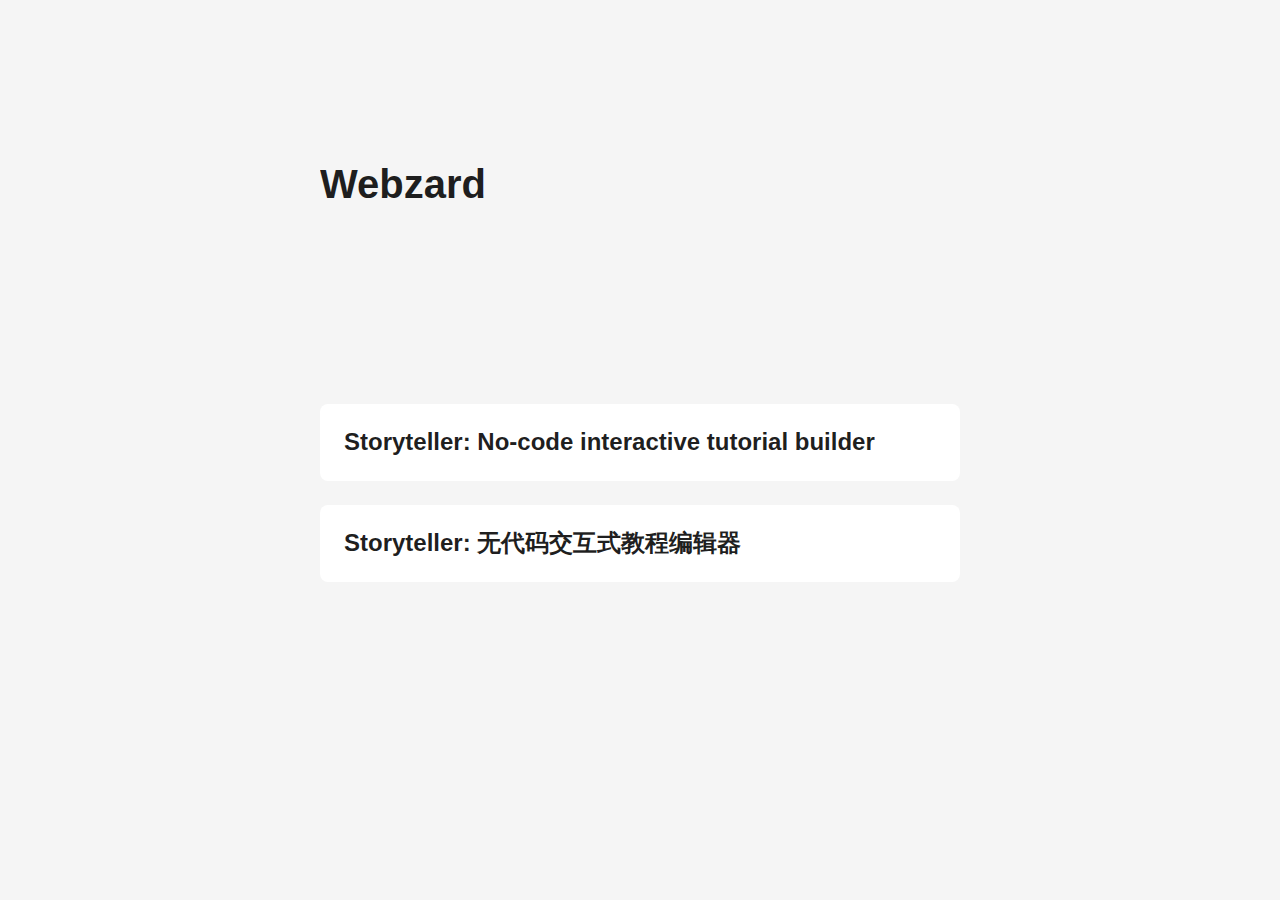
<file: index.html>
<!DOCTYPE html>
<html lang="en">
  <head>
    <meta charset="UTF-8" />
    <meta name="viewport" content="width=device-width, initial-scale=1.0" />
    <title>Webzard</title>
    <link rel="stylesheet" href="./post.css" />
  </head>
  <body class="list home">
    <main class="main">
      <article class="first-entry">
        <header class="entry-header">
          <h2>Webzard</h2>
        </header>
      </article>
      <article class="post-entry">
        <header class="entry-header">
          <h2>Storyteller: No-code interactive tutorial builder</h2>
        </header>
        <a href="./storyteller-introduction.html" class="entry-link"></a>
      </article>
      <article class="post-entry">
        <header class="entry-header">
          <h2>Storyteller: 无代码交互式教程编辑器</h2>
        </header>
        <a href="./storyteller-introduction-cn.html" class="entry-link"></a>
      </article>
    </main>
  </body>
</html>
</file>
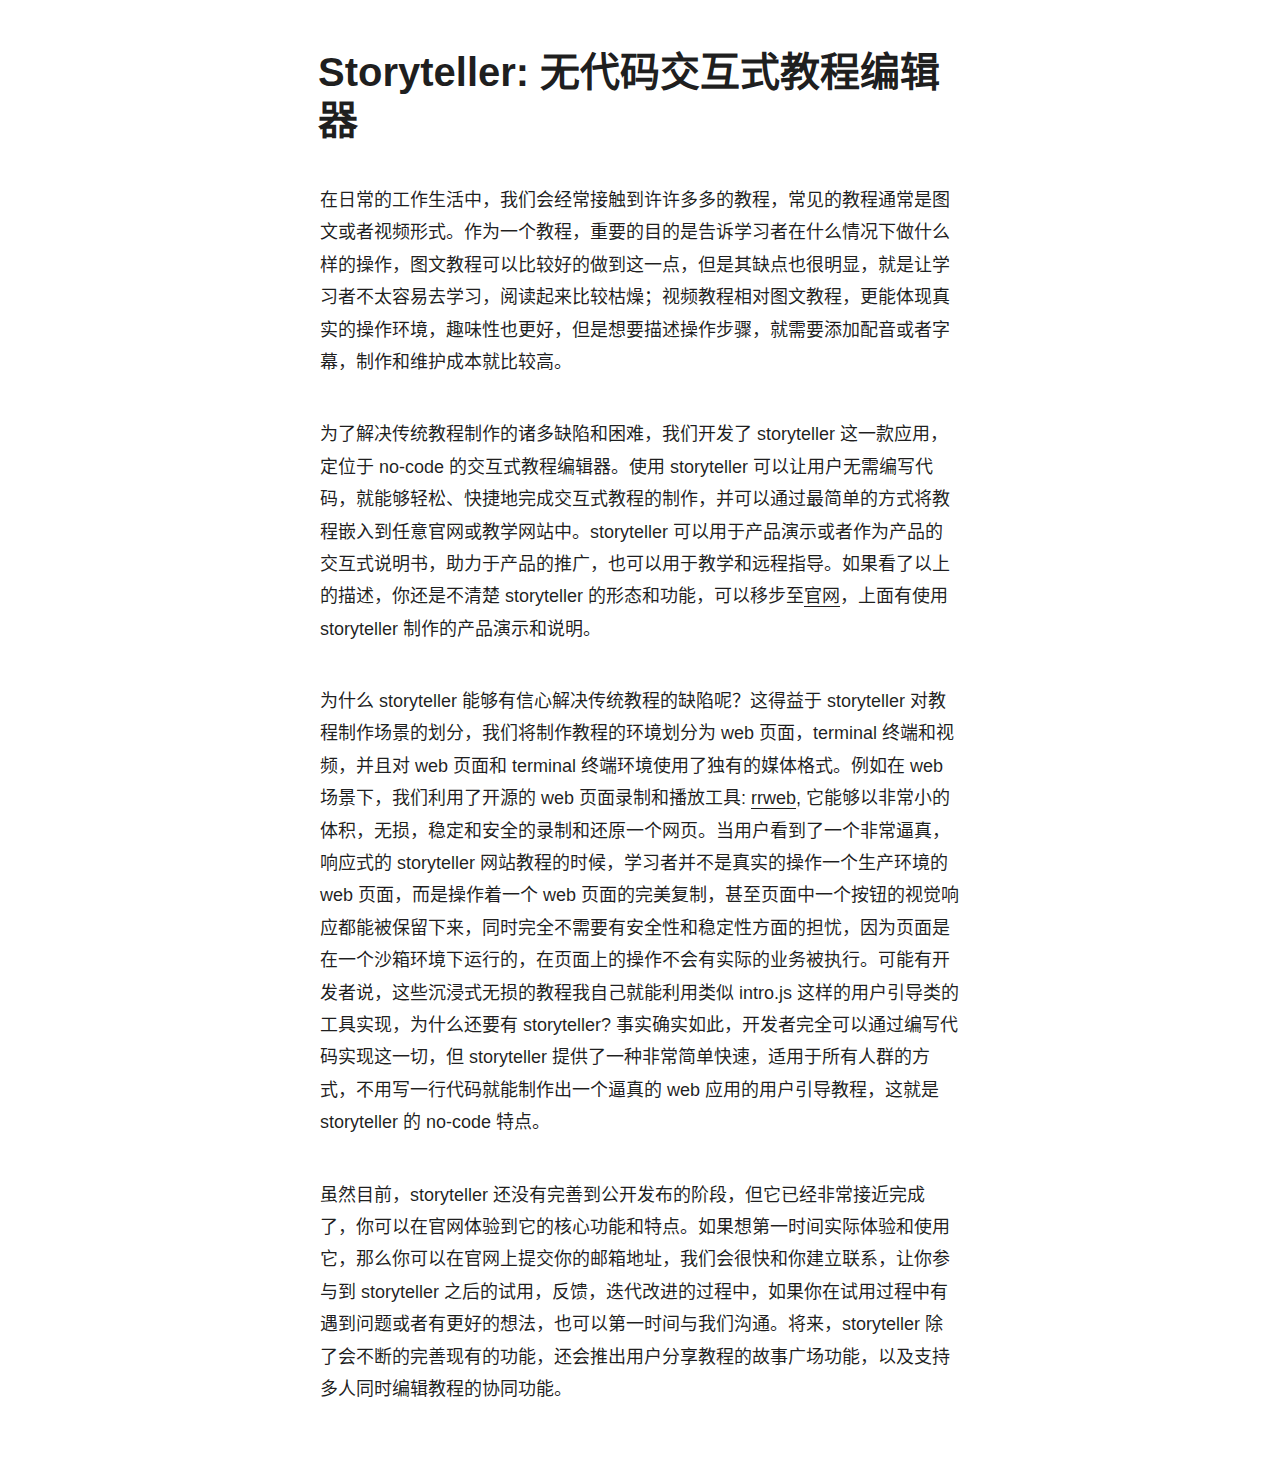
<file: storyteller-introduction-cn.html>
<!DOCTYPE html>
<html lang="zh-CN">
  <head>
    <meta charset="UTF-8" />
    <meta name="viewport" content="width=device-width, initial-scale=1.0" />
    <title>Storyteller: 无代码交互式教程编辑器</title>
    <link rel="stylesheet" href="./post.css" />
  </head>
  <body>
    <main class="main">
      <article class="post-single">
        <header class="post-header">
          <h1 class="post-title">Storyteller: 无代码交互式教程编辑器</h1>
        </header>
        <div class="post-content">
          <p>
            在日常的工作生活中，我们会经常接触到许许多多的教程，常见的教程通常是图文或者视频形式。作为一个教程，重要的目的是告诉学习者在什么情况下做什么样的操作，图文教程可以比较好的做到这一点，但是其缺点也很明显，就是让学习者不太容易去学习，阅读起来比较枯燥；视频教程相对图文教程，更能体现真实的操作环境，趣味性也更好，但是想要描述操作步骤，就需要添加配音或者字幕，制作和维护成本就比较高。
          </p>
          <p>
            为了解决传统教程制作的诸多缺陷和困难，我们开发了 storyteller
            这一款应用，定位于 no-code 的交互式教程编辑器。使用 storyteller
            可以让用户无需编写代码，就能够轻松、快捷地完成交互式教程的制作，并可以通过最简单的方式将教程嵌入到任意官网或教学网站中。storyteller
            可以用于产品演示或者作为产品的交互式说明书，助力于产品的推广，也可以用于教学和远程指导。如果看了以上的描述，你还是不清楚
            storyteller 的形态和功能，可以移步至<a
              href="https://storyteller.webzard.io/?utm_source=cn-post&amp;utm_medium=inline-link"
              >官网</a
            >，上面有使用 storyteller 制作的产品演示和说明。
          </p>
          <p>
            为什么 storyteller 能够有信心解决传统教程的缺陷呢？这得益于
            storyteller 对教程制作场景的划分，我们将制作教程的环境划分为 web
            页面，terminal 终端和视频，并且对 web 页面和 terminal
            终端环境使用了独有的媒体格式。例如在 web 场景下，我们利用了开源的
            web 页面录制和播放工具:
            <a href="https://www.rrweb.io/">rrweb</a>,
            它能够以非常小的体积，无损，稳定和安全的录制和还原一个网页。当用户看到了一个非常逼真，响应式的
            storyteller 网站教程的时候，学习者并不是真实的操作一个生产环境的 web
            页面，而是操作着一个 web
            页面的完美复制，甚至页面中一个按钮的视觉响应都能被保留下来，同时完全不需要有安全性和稳定性方面的担忧，因为页面是在一个沙箱环境下运行的，在页面上的操作不会有实际的业务被执行。可能有开发者说，这些沉浸式无损的教程我自己就能利用类似
            intro.js 这样的用户引导类的工具实现，为什么还要有 storyteller?
            事实确实如此，开发者完全可以通过编写代码实现这一切，但 storyteller
            提供了一种非常简单快速，适用于所有人群的方式，不用写一行代码就能制作出一个逼真的
            web 应用的用户引导教程，这就是 storyteller 的 no-code 特点。
          </p>
          <p>
            虽然目前，storyteller
            还没有完善到公开发布的阶段，但它已经非常接近完成了，你可以在官网体验到它的核心功能和特点。如果想第一时间实际体验和使用它，那么你可以在官网上提交你的邮箱地址，我们会很快和你建立联系，让你参与到
            storyteller
            之后的试用，反馈，迭代改进的过程中，如果你在试用过程中有遇到问题或者有更好的想法，也可以第一时间与我们沟通。将来，storyteller
            除了会不断的完善现有的功能，还会推出用户分享教程的故事广场功能，以及支持多人同时编辑教程的协同功能。
          </p>
        </div>
      </article>
    </main>
  </body>
</html>
</file>
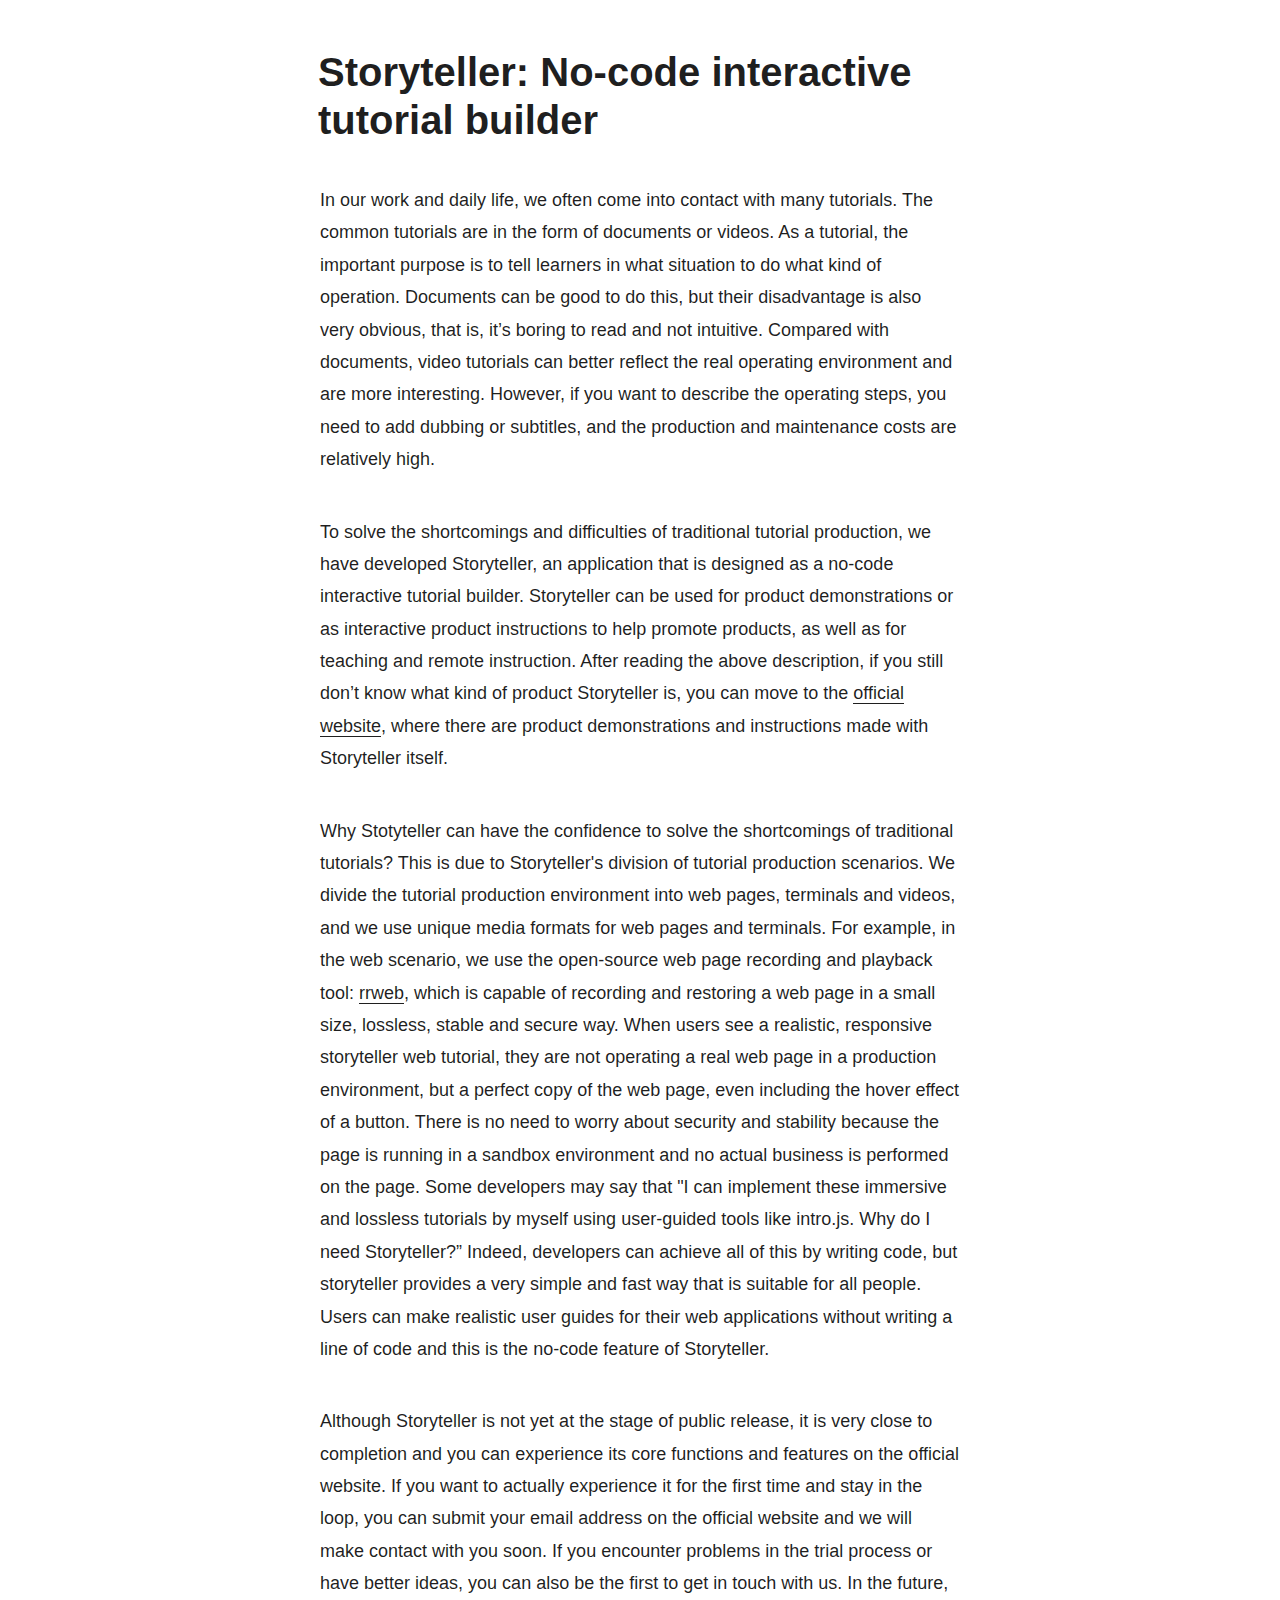
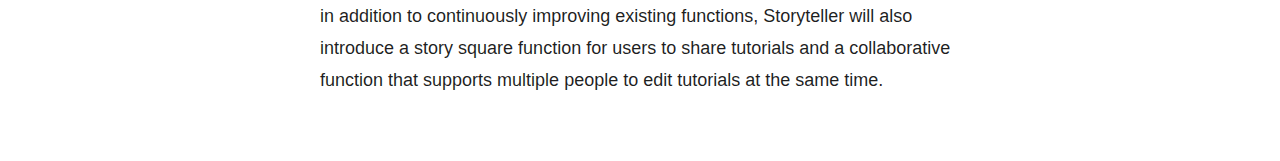
<file: storyteller-introduction.html>
<!DOCTYPE html>
<html lang="zh-CN">
  <head>
    <meta charset="UTF-8" />
    <meta name="viewport" content="width=device-width, initial-scale=1.0" />
    <title>Storyteller: No-code interactive tutorial builder</title>
    <link rel="stylesheet" href="./post.css" />
  </head>
  <body>
    <main class="main">
      <article class="post-single">
        <header class="post-header">
          <h1 class="post-title">
            Storyteller: No-code interactive tutorial builder
          </h1>
        </header>
        <div class="post-content">
          <p>
            In our work and daily life, we often come into contact with many
            tutorials. The common tutorials are in the form of documents or
            videos. As a tutorial, the important purpose is to tell learners in
            what situation to do what kind of operation. Documents can be good
            to do this, but their disadvantage is also very obvious, that is,
            it’s boring to read and not intuitive. Compared with documents,
            video tutorials can better reflect the real operating environment
            and are more interesting. However, if you want to describe the
            operating steps, you need to add dubbing or subtitles, and the
            production and maintenance costs are relatively high.
          </p>
          <p>
            To solve the shortcomings and difficulties of traditional tutorial
            production, we have developed Storyteller, an application that is
            designed as a no-code interactive tutorial builder. Storyteller can
            be used for product demonstrations or as interactive product
            instructions to help promote products, as well as for teaching and
            remote instruction. After reading the above description, if you
            still don’t know what kind of product Storyteller is, you can move
            to the
            <a
              href="https://storyteller.webzard.io/?utm_source=en-post&amp;utm_medium=inline-link"
              >official website</a
            >, where there are product demonstrations and instructions made with
            Storyteller itself.
          </p>
          <p>
            Why Stotyteller can have the confidence to solve the shortcomings of
            traditional tutorials? This is due to Storyteller&#39;s division of
            tutorial production scenarios. We divide the tutorial production
            environment into web pages, terminals and videos, and we use unique
            media formats for web pages and terminals. For example, in the web
            scenario, we use the open-source web page recording and playback
            tool:
            <a href="https://www.rrweb.io/">rrweb</a>, which is capable of
            recording and restoring a web page in a small size, lossless, stable
            and secure way. When users see a realistic, responsive storyteller
            web tutorial, they are not operating a real web page in a production
            environment, but a perfect copy of the web page, even including the
            hover effect of a button. There is no need to worry about security
            and stability because the page is running in a sandbox environment
            and no actual business is performed on the page. Some developers may
            say that &quot;I can implement these immersive and lossless
            tutorials by myself using user-guided tools like intro.js. Why do I
            need Storyteller?” Indeed, developers can achieve all of this by
            writing code, but storyteller provides a very simple and fast way
            that is suitable for all people. Users can make realistic user
            guides for their web applications without writing a line of code and
            this is the no-code feature of Storyteller.
          </p>
          <p>
            Although Storyteller is not yet at the stage of public release, it
            is very close to completion and you can experience its core
            functions and features on the official website. If you want to
            actually experience it for the first time and stay in the loop, you
            can submit your email address on the official website and we will
            make contact with you soon. If you encounter problems in the trial
            process or have better ideas, you can also be the first to get in
            touch with us. In the future, in addition to continuously improving
            existing functions, Storyteller will also introduce a story square
            function for users to share tutorials and a collaborative function
            that supports multiple people to edit tutorials at the same time.
          </p>
        </div>
      </article>
    </main>
  </body>
</html>
</file>
<file: post.css>
/*
 * Paper
 * A simple, clean, flexible Hugo theme
 * https://github.com/nanxiaobei/hugo-paper
 * Designed by MR.LEE (https://mrlee.me/)
 * Updated in 2020.6.12
 */

/* Theme
-------------------------------------------------- */
:root {
  --gap: 24px;
  --content-gap: 40px;
  --nav-width: 1024px;
  --main-width: 640px;
  --header-height: 60px;
  --footer-height: 60px;
  --radius: 8px;

  --theme: #fff;
  --entry: #fff;
  --primary: rgba(0, 0, 0, 0.88);
  --secondary: rgba(0, 0, 0, 0.56);
  --tertiary: rgba(0, 0, 0, 0.16);
  --content: rgba(0, 0, 0, 0.88);

  --hljs-bg: #1c1d21;
  --code-bg: #f5f5f5;
  --border: #eee;
}
.dark {
  --theme: #1d1e20;
  --entry: #2e2e33;
  --primary: rgba(255, 255, 255, 0.84);
  --secondary: rgba(255, 255, 255, 0.56);
  --tertiary: rgba(255, 255, 255, 0.16);
  --content: rgba(255, 255, 255, 0.64);

  --hljs-bg: #2e2e33;
  --code-bg: #37383e;
  --border: #5b5d67;
}
.list {
  background: var(--code-bg);
}
.dark.list {
  background: var(--theme);
}
/* Reset
-------------------------------------------------- */
*,
*::before,
*::after {
  box-sizing: border-box;
}
html {
  -webkit-tap-highlight-color: transparent;
}
body {
  margin: 0;
  color: var(--primary);
  font-family: -apple-system, BlinkMacSystemFont, "Segoe UI", Roboto, Oxygen,
    Ubuntu, Cantarell, "Open Sans", "Helvetica Neue", sans-serif;
  font-size: 18px;
  line-height: 1.8;
  word-break: break-word;
  background: var(--theme);
}
article,
aside,
figcaption,
figure,
footer,
header,
hgroup,
main,
nav,
section {
  display: block;
}
h1,
h2,
h3,
h4,
h5,
h6 {
  margin-top: 0;
  margin-bottom: 0;
  color: var(--primary);
  line-height: 1.2;
}
p {
  margin-top: 0;
  margin-bottom: 0;
}
strong,
b {
  font-weight: 500;
}
ul {
  margin: 0;
  padding: 0;
}
a {
  color: var(--primary);
  text-decoration: none;
}
figure {
  margin: 0;
}
table {
  width: 100%;
  border-collapse: collapse;
  border-spacing: 0;
}
button,
input,
textarea {
  padding: 0;
  font: inherit;
  background: transparent;
  border: 0;
  -webkit-appearance: none;
}
button,
input[type="button"],
input[type="submit"] {
  cursor: pointer;
}
input,
textarea {
  padding: 0;
  border: 0;
  outline: 0;
}
input:-webkit-autofill,
textarea:-webkit-autofill {
  box-shadow: 0 0 0 50px var(--theme) inset;
}
img {
  display: block;
  max-width: 100%;
}
/* Header
-------------------------------------------------- */
.nav {
  display: flex;
  flex-wrap: wrap;
  justify-content: space-between;
  max-width: calc(var(--nav-width) + var(--gap) * 2);
  margin-left: auto;
  margin-right: auto;
}
.nav a {
  display: block;
  line-height: var(--header-height);
}
.logo,
.menu {
  margin-left: var(--gap);
  margin-right: var(--gap);
}
.logo a {
  font-size: 24px;
  font-weight: 700;
}
.menu {
  display: flex;
  list-style: none;
  word-break: keep-all;
  overflow-x: auto;
}
.menu li + li {
  margin-left: var(--gap);
}
.menu a {
  font-size: 16px;
}
/* Main
-------------------------------------------------- */
.main {
  position: relative;
  min-height: calc(100vh - var(--header-height) - var(--footer-height));
  max-width: calc(var(--main-width) + var(--gap) * 2);
  margin-left: auto;
  margin-right: auto;
  padding: var(--gap);
}
.page-header {
  margin-bottom: 24px;
}
.page-header h1 {
  font-size: 40px;
}
.pagination {
  display: flex;
}
.pagination a {
  color: var(--theme);
  font-size: 13px;
  line-height: 36px;
  background: var(--primary);
  border-radius: calc(36px / 2);
}
.pagination .prev {
  padding-left: 16px;
  padding-right: 18px;
}
.pagination .next {
  margin-left: auto;
  padding-left: 18px;
  padding-right: 16px;
}
/* Post entry
-------------------------------------------------- */
.first-entry {
  position: relative;
  display: flex;
  flex-direction: column;
  justify-content: center;
  height: 320px;
  margin-bottom: var(--header-height);
}
.first-entry .entry-header {
  overflow: hidden;
  display: -webkit-box;
  -webkit-box-orient: vertical;
  -webkit-line-clamp: 3;
}
.first-entry .entry-header h2 {
  font-size: 40px;
}
.first-entry .entry-content {
  margin-top: 14px;
  margin-bottom: 14px;
  font-size: 16px;
  -webkit-line-clamp: 3;
}
.first-entry .entry-footer {
  font-size: 14px;
}
.post-entry {
  position: relative;
  margin-bottom: var(--gap);
  padding: var(--gap);
  background: var(--entry);
  border-radius: var(--radius);
  transition: transform 0.1s;
}
.post-entry:active {
  transform: scale(0.96);
}
.tag-entry .entry-content,
.tag-entry .entry-footer {
  display: none;
}
.entry-header h2 {
  font-size: 24px;
}
.entry-content {
  margin-top: 8px;
  margin-bottom: 8px;
  color: var(--secondary);
  font-size: 14px;
  line-height: 1.6;
  overflow: hidden;
  display: -webkit-box;
  -webkit-box-orient: vertical;
  -webkit-line-clamp: 2;
}
.entry-footer {
  color: var(--secondary);
  font-size: 13px;
}
.entry-link {
  position: absolute;
  left: 0;
  right: 0;
  top: 0;
  bottom: 0;
}
/* Post single
-------------------------------------------------- */
.post-header {
  margin-top: 24px;
  margin-bottom: var(--content-gap);
}
.post-title {
  margin-bottom: 2px;
  font-size: 40px;
  transform: translateX(-2px);
}
.post-meta {
  color: var(--secondary);
  font-size: 14px;
}
.post-content {
  color: var(--content);
}
.post-content h1 {
  margin-top: 40px;
  margin-bottom: 32px;
}
.post-content h2 {
  margin-top: 32px;
  margin-bottom: 24px;
}
.post-content h3,
.post-content h4,
.post-content h5,
.post-content h6 {
  margin-top: 24px;
  margin-bottom: 16px;
}
.post-content h1 {
  font-size: 40px;
}
.post-content h2 {
  font-size: 32px;
}
.post-content h3 {
  font-size: 24px;
}
.post-content h4 {
  font-size: 16px;
}
.post-content h5 {
  font-size: 14px;
}
.post-content h6 {
  font-size: 12px;
}
.post-content a {
  box-shadow: 0 1px 0 var(--primary);
}
.post-content a code {
  margin-left: 0;
  margin-right: 0;
  border-radius: 0;
  box-shadow: 0 -1px 0 var(--primary) inset;
}
.post-content del {
  text-decoration: none;
  background: linear-gradient(to right, var(--primary) 100%, transparent 0) 0
    50% / 1px 1px repeat-x;
}
.post-content p,
.post-content ul,
.post-content ol,
.post-content dl {
  margin-bottom: var(--content-gap);
}
.post-content ul,
.post-content ol {
  padding-left: 20px;
}
.post-content li {
  margin-top: 5px;
}
.post-content li p {
  margin-bottom: 0;
}
.post-content dl {
  display: flex;
  flex-wrap: wrap;
  margin: 0;
}
.post-content dt {
  width: 25%;
  font-weight: 700;
}
.post-content dd {
  width: 75%;
  margin-left: 0;
  padding-left: 10px;
}
.post-content dt ~ dt,
.post-content dd ~ dd {
  margin-top: 10px;
}
.post-content table {
  margin-bottom: 32px;
}
.post-content table th,
.post-content table:not(.highlighttable) td {
  min-width: 80px;
  padding: 12px 8px;
  line-height: 1.5;
  border-bottom: 1px solid var(--border);
}
.post-content table th {
  font-size: 14px;
  text-align: left;
}
.post-content table:not(.highlighttable) td code:only-child {
  margin-left: 0;
  margin-right: 0;
}
.post-content .highlight,
.post-content pre {
  margin-left: calc(var(--gap) * -1);
  margin-right: calc(var(--gap) * -1);
  margin-bottom: 32px;
  background: var(--hljs-bg) !important;
  border-radius: var(--radius);
  overflow-x: auto;
}
.post-content ul pre {
  margin-left: calc(var(--gap) * -2);
}
.post-content .highlight pre {
  margin-left: 0;
  margin-right: 0;
  margin-bottom: 0;
}
/* table */
.post-content .highlighttable {
  table-layout: fixed;
}
.post-content .highlighttable td:first-child {
  width: 40px;
}
.post-content .highlighttable td .linenodiv {
  padding-right: 0 !important;
}
.post-content .highlighttable td .linenodiv pre,
.post-content .highlighttable td .highlight {
  margin-bottom: 0;
}
.post-content .highlighttable td .highlight pre code::-webkit-scrollbar {
  display: none;
}
/* inline */
.post-content .highlight span {
  background: transparent !important;
}

.post-content code {
  margin-left: 4px;
  margin-right: 4px;
  padding: 4px 6px;
  font-family: Menlo, Monaco, "Courier New", Courier, monospace;
  font-size: 0.78em;
  line-height: 1.5;
  background: var(--code-bg);
  border-radius: 2px;
}
.post-content pre code {
  display: block;
  margin-left: 0;
  margin-right: 0;
  padding: var(--gap);
  color: rgba(255, 255, 255, 0.8);
  background: transparent;
  border-radius: 0;
}
.post-content blockquote {
  margin: 0 0 0 calc(var(--gap) * -1);
  padding: 0 0 0 21px;
  border-left: 3px solid var(--primary);
}
.post-content hr {
  height: 1px;
  margin-top: 56px;
  margin-bottom: 56px;
  background: var(--tertiary);
  border-top: 0;
  border-bottom: 0;
}
.post-content iframe {
  max-width: 100%;
}
.post-footer {
  margin-top: 56px;
}
.post-tags li {
  display: inline-block;
}
.post-tags li + li {
  margin-left: 3px;
}
.post-tags a {
  display: block;
  padding-left: 14px;
  padding-right: 14px;
  color: var(--secondary);
  font-size: 14px;
  line-height: 34px;
  background: var(--code-bg);
  border-radius: 4px;
}
.post-tags a:hover {
  background: var(--border);
}
</file>
